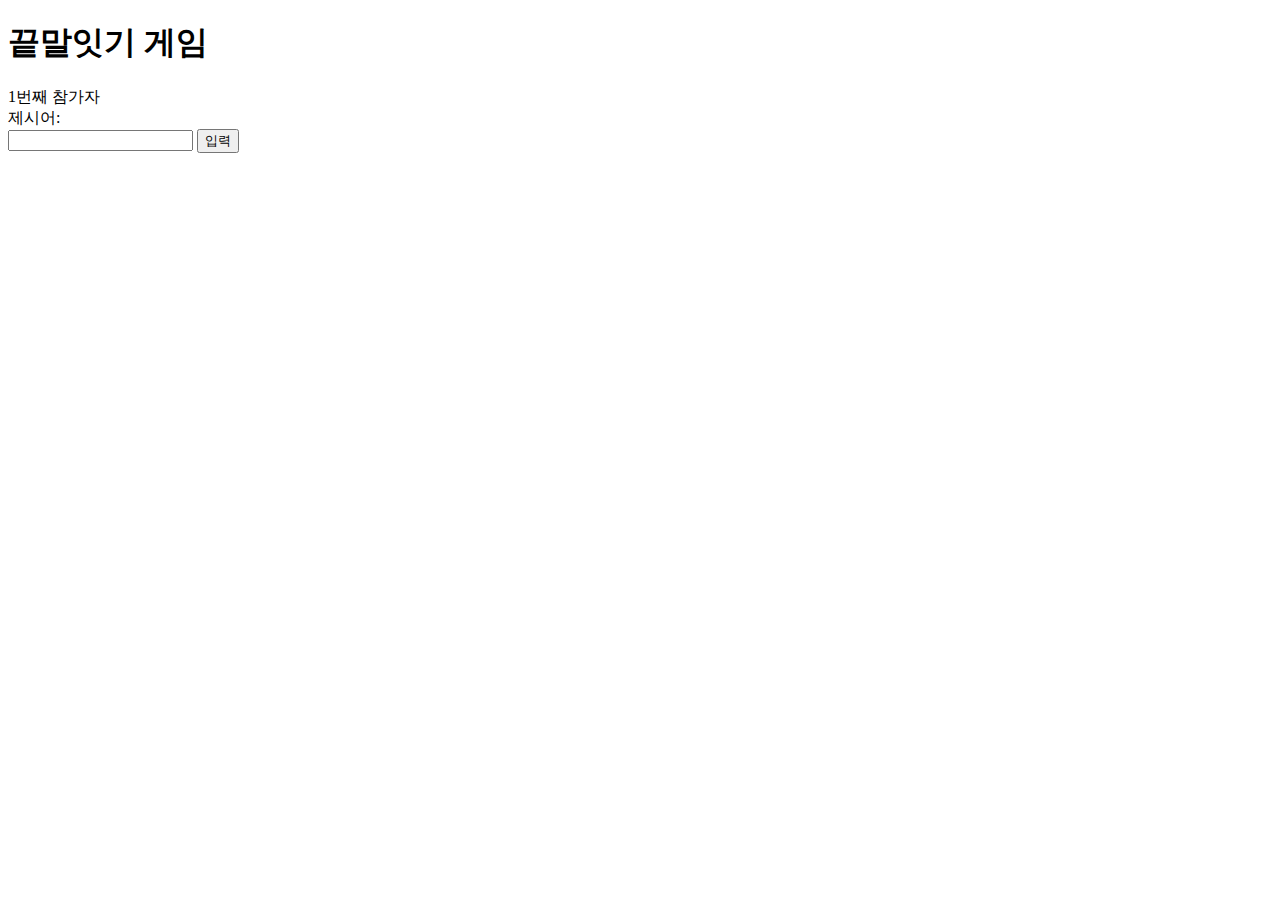
<file: 1.project_끝말잇기/index.html>
<!DOCTYPE html>
<html lang="en">

<head>
    <meta charset="UTF-8">
    <meta http-equiv="X-UA-Compatible" content="IE=edge">
    <meta name="viewport" content="width=device-width, initial-scale=1.0">
    <title>끝말잇기</title>
    <style></style> 
</head>

<body>
    <h1>끝말잇기 게임</h1>
    <div><span id="order">1</span>번째 참가자</div>
    <div>제시어: <span id="word"></span></div>
    <input type="text">
    <button>입력</button>

    <script>
        //const number = parseInt(prompt("몇명이 참여하시나요?"), 10); //prompt로 전달받은 데이터는 string형태
        const $button = document.querySelector('button');
        const $input = document.querySelector('input');
        const $word = document.querySelector('#word');
        const $order = document.querySelector('#order');
        let word; //제시어
        let newWord; //새로 입력한 단어

        const onClickButton = () => {
            if (!word || word[word.length - 1] === newWord[0]) { //제시어가 비어있는가?
                //비어있다.
                word = newWord; //입력한 단어가 제시어가 된다.
                $word.textContent = word; //화면에 제시어를 입력해준다.

                const order = Number($order.textContent);

                //다음순서 정하기
                if (order + 1 > number) {
                    $order.textContent = 1;
                } else {
                    $order.textContent = order + 1;
                }
            } else { //올바르지 않은가?
                    alert("올바르지 않습니다.");

                }
            $input.value = ''; //입력창을 비워준다. 
            $input.focus(); 
        };

        const onInput = (event) => {
            newWord = event.target.value;

        };

        $button.addEventListener('click', onClickButton);
        $input.addEventListener('input', onInput);
    </script>

</body>

</html>
</file>
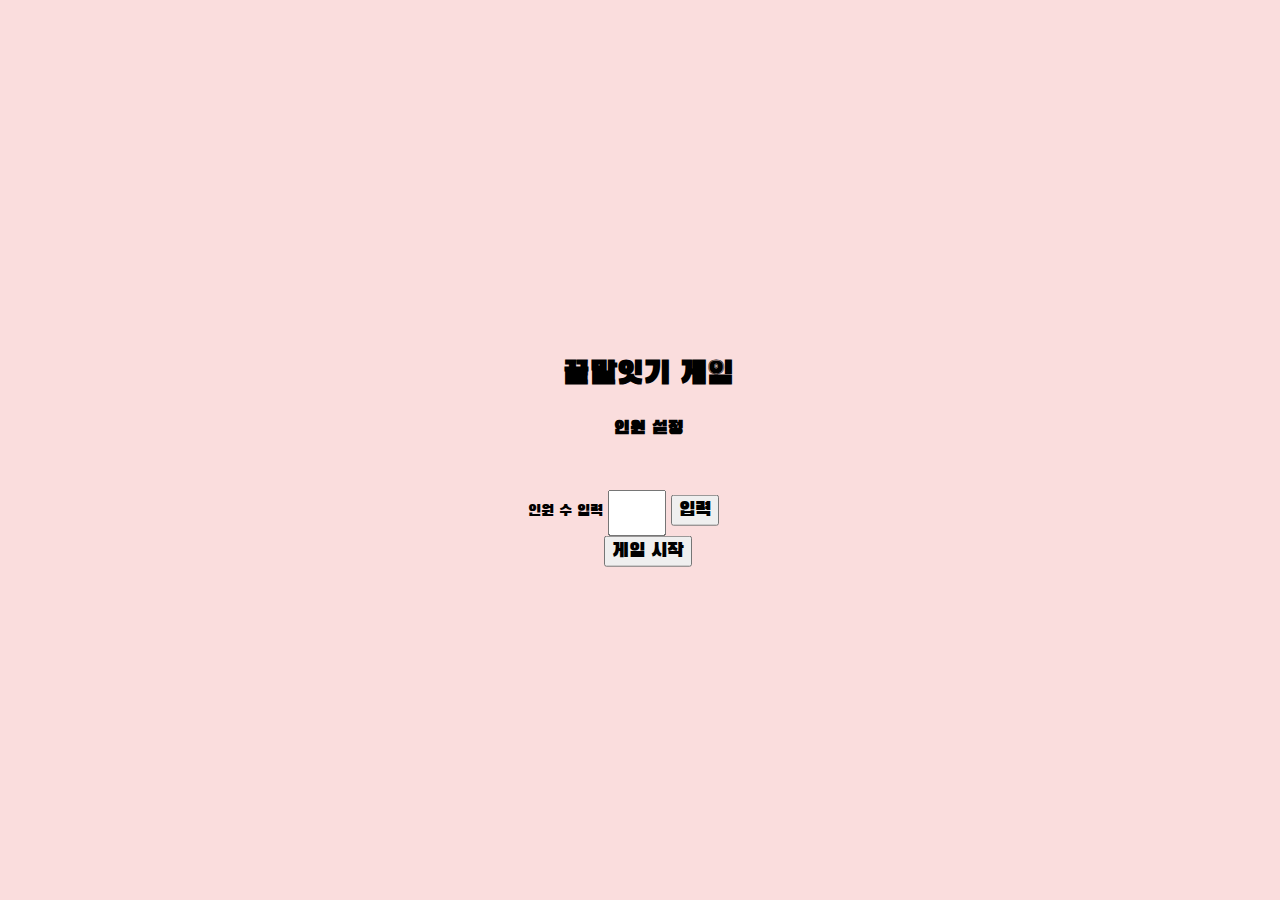
<file: 1.project_끝말잇기/2.html>
<!DOCTYPE html>
<html lang="en">

<head>
    <meta charset="UTF-8">
    <meta http-equiv="X-UA-Compatible" content="IE=edge">
    <meta name="viewport" content="width=device-width, initial-scale=1.0">
    <title>끝말잇기</title>
    <style></style>

    <link href="https://cdn.jsdelivr.net/npm/bootstrap@5.1.3/dist/css/bootstrap.min.css" rel="stylesheet"
        integrity="sha384-1BmE4kWBq78iYhFldvKuhfTAU6auU8tT94WrHftjDbrCEXSU1oBoqyl2QvZ6jIW3" crossorigin="anonymous">
    <link rel="preconnect" href="https://fonts.googleapis.com">
    <link rel="preconnect" href="https://fonts.gstatic.com" crossorigin>
    <link href="https://fonts.googleapis.com/css2?family=Black+Han+Sans&family=Hi+Melody&display=swap" rel="stylesheet">
    <link rel="stylesheet" href="./css/main.css">
</head>

<body>
    <div class="main_container">

        <h1>끝말잇기 게임</h1>
        <h3>인원 설정</h3>
        <div class="meddie">
            <div class="meddie_left">
                <span>인원 수 입력</span>
                <input type="number" style="width:50px;height:40px;" id="number">
                <button type="button" id="number_btn" class="btn btn-warning start_btn">입력</button><br>
            </div>
            <div class="meddie_right">
                
            </div>
        </div>

        <button type="button" class="btn btn-outline-danger mt-5 p-3 start_btn" onClick="location.href='2.html'">게임 시작</button><br>
    </div>
    <script src="js/main.js"></script>
</body>

</html>
</file>
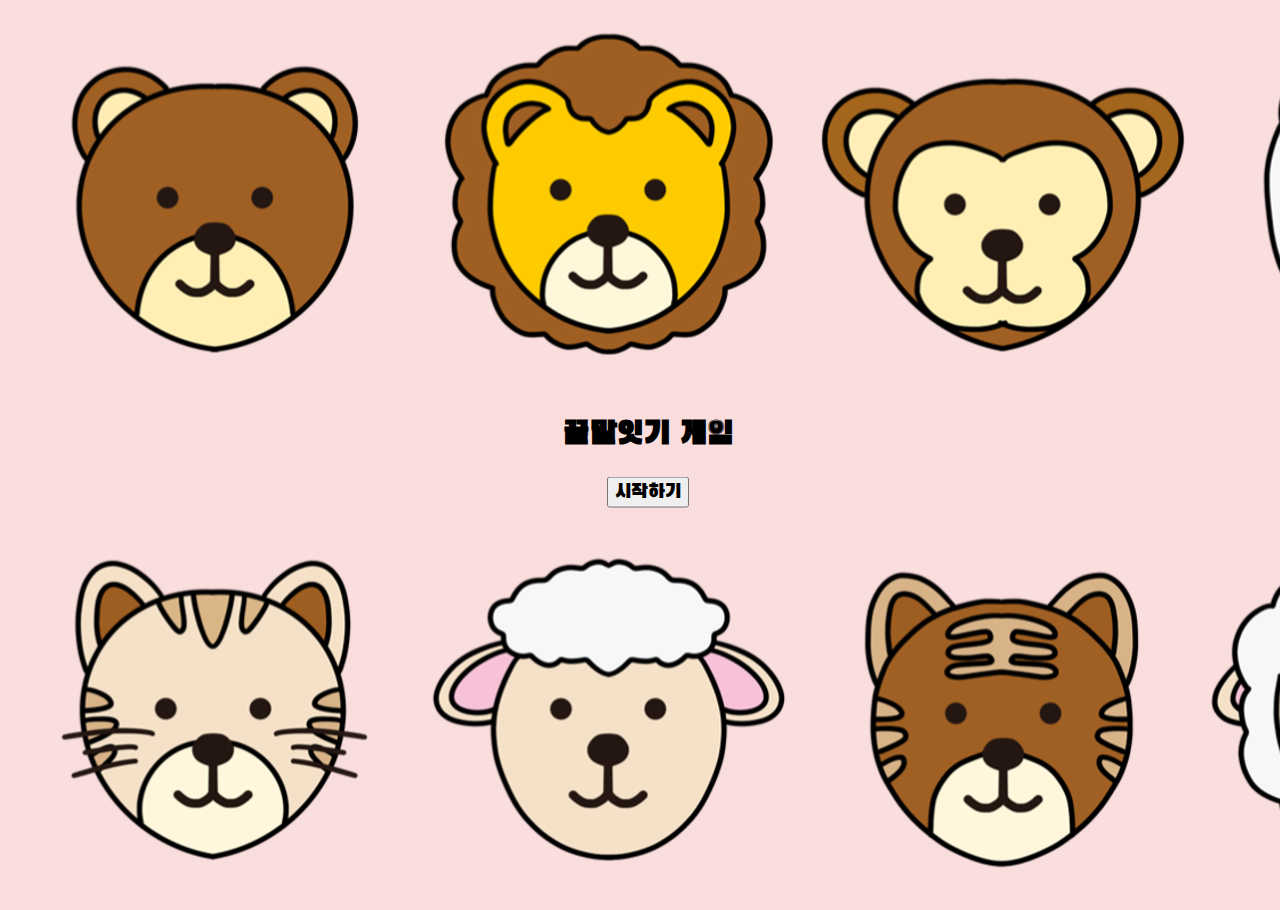
<file: 1.project_끝말잇기/main.html>
<!DOCTYPE html>
<html lang="en">

<head>
    <meta charset="UTF-8">
    <meta http-equiv="X-UA-Compatible" content="IE=edge">
    <meta name="viewport" content="width=device-width, initial-scale=1.0">
    <title>끝말잇기</title>
    <style></style> 

    <link href="https://cdn.jsdelivr.net/npm/bootstrap@5.1.3/dist/css/bootstrap.min.css" rel="stylesheet"
    integrity="sha384-1BmE4kWBq78iYhFldvKuhfTAU6auU8tT94WrHftjDbrCEXSU1oBoqyl2QvZ6jIW3" crossorigin="anonymous">
    <link rel="preconnect" href="https://fonts.googleapis.com">
    <link rel="preconnect" href="https://fonts.gstatic.com" crossorigin>
    <link href="https://fonts.googleapis.com/css2?family=Black+Han+Sans&family=Hi+Melody&display=swap" rel="stylesheet">
    <link rel="stylesheet" href="./css/main.css">
</head>

<body>
    <div class="main_container">
        <div class="img_text col-lg-6 col-md-8 col-sm-10 col-12 mx-auto">
            <img src="img/main_img1.png" alt="mainImge" class="img-fluid">
                <h1>끝말잇기 게임</h1>
                <button type="button" class="btn btn-outline-danger mt-3 p-3 start_btn" onClick="location.href='2.html'">시작하기</button><br>
            <img src="img/main_img2.png" alt="mainImge" class="img-fluid">
        </div>
    </div>
</body>

</html>
</file>
<file: 1.project_끝말잇기/css/main.css>
*{
    font-family: 'Black Han Sans', sans-serif;
}

body{
    background-color: rgb(250, 221, 221);
}
.main_container{
    width: 100%;
    text-align: center;
    position: absolute;
    top: 50%;
    transform: translateY(-50%);
}
.start_btn{
    font-size: 20px;
}

.meddie{
    display: flex;
    justify-content: center;
    padding-top: 30px;
}

.meddie_left{
    width: 400px;
    padding-right: 50px;
}

.meddie_right{
    width: 400px;
    border-left: 1px solid gray;
    display: none;
}
.meddie_right span{
    margin-right: 15px;
    padding-left: 50px;
    

}

.name_text{
    width: 100px;
    height: 40px;
}
</file>
